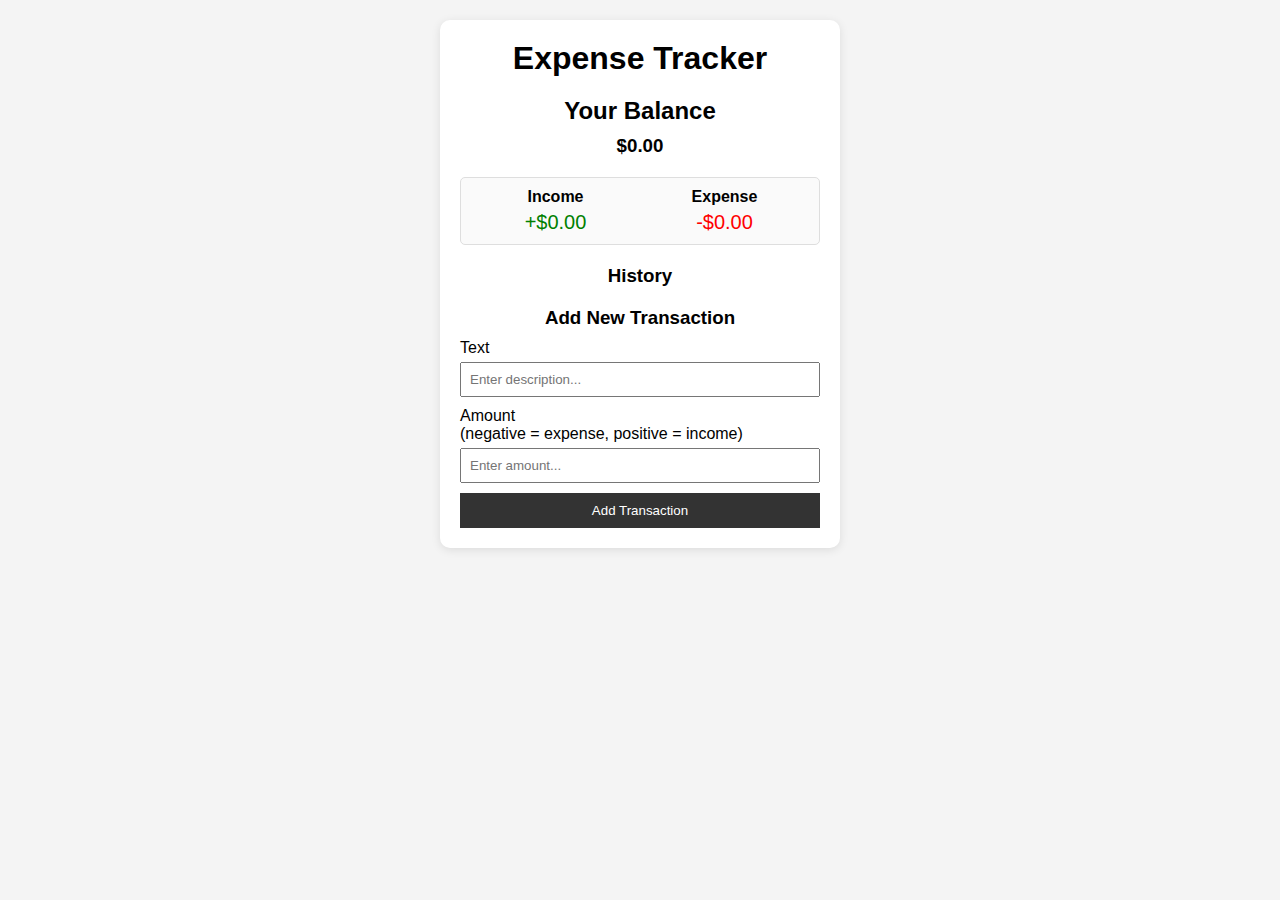
<file: index.html>
<!DOCTYPE html>
<html lang="en">
<head>
  <meta charset="UTF-8">
  <meta name="viewport" content="width=device-width, initial-scale=1.0">
  <title>Expense Tracker</title>
  <link rel="stylesheet" href="style.css">
</head>
<body>
  <div class="container">
    <h1>Expense Tracker</h1>
    
    <div class="balance">
      <h2>Your Balance</h2>
      <h3 id="balance">$0.00</h3>
    </div>

    <div class="inc-exp-container">
      <div>
        <h4>Income</h4>
        <p id="money-plus" class="money plus">+$0.00</p>
      </div>
      <div>
        <h4>Expense</h4>
        <p id="money-minus" class="money minus">-$0.00</p>
      </div>
    </div>

    <h3>History</h3>
    <ul id="list" class="list"></ul>

    <h3>Add New Transaction</h3>
    <form id="form">
      <div class="form-control">
        <label for="text">Text</label>
        <input type="text" id="text" placeholder="Enter description...">
      </div>
      <div class="form-control">
        <label for="amount">Amount <br>(negative = expense, positive = income)</label>
        <input type="number" id="amount" placeholder="Enter amount...">
      </div>
      <button class="btn">Add Transaction</button>
    </form>
  </div>

  <script src="script.js"></script>
</body>
</html>
</file>
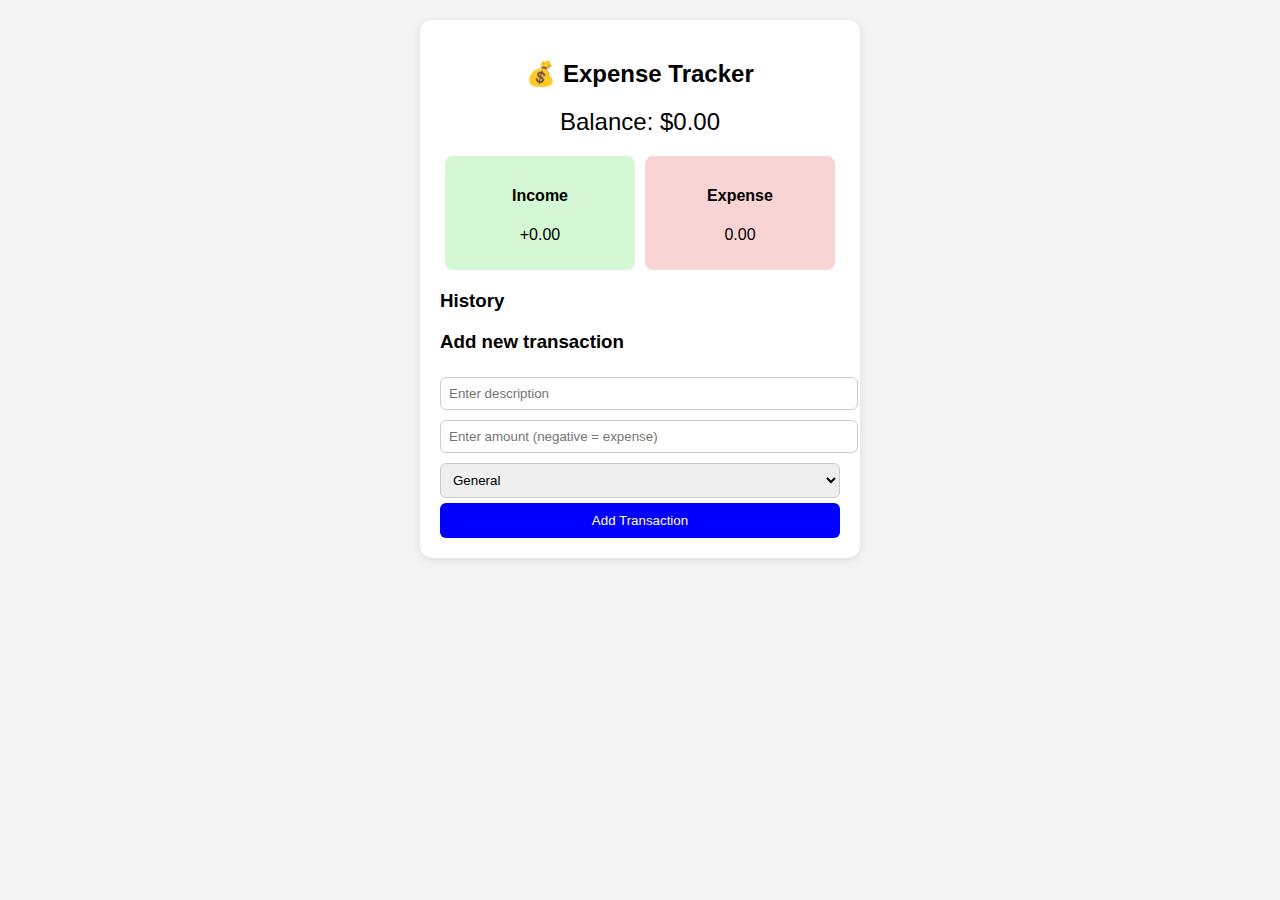
<file: expenses.html>
<!DOCTYPE html>
<html lang="en">
<head>
  <meta charset="UTF-8">
  <title>Expense Tracker</title>
  <style>
    body {
      font-family: Arial, sans-serif;
      background: #f4f4f4;
      margin: 0;
      padding: 20px;
      display: flex;
      justify-content: center;
    }
    .container {
      width: 400px;
      background: white;
      padding: 20px;
      border-radius: 12px;
      box-shadow: 0 2px 8px rgba(0,0,0,0.1);
    }
    h2 { text-align: center; }
    .balance {
      font-size: 24px;
      margin: 10px 0;
      text-align: center;
    }
    .inc-exp-container {
      display: flex;
      justify-content: space-between;
      margin: 20px 0;
    }
    .inc-exp-container div {
      flex: 1;
      padding: 10px;
      margin: 0 5px;
      border-radius: 8px;
      text-align: center;
    }
    .income { background: #d4f8d4; }
    .expense { background: #f8d4d4; }
    ul {
      list-style: none;
      padding: 0;
      margin: 10px 0;
    }
    ul li {
      background: #eee;
      display: flex;
      justify-content: space-between;
      padding: 8px;
      margin-bottom: 5px;
      border-radius: 6px;
    }
    ul li.plus { border-right: 5px solid green; }
    ul li.minus { border-right: 5px solid red; }
    button {
      border: none;
      background: red;
      color: white;
      padding: 4px 8px;
      border-radius: 4px;
      cursor: pointer;
    }
    input, select {
      width: 100%;
      padding: 8px;
      margin: 5px 0;
      border-radius: 6px;
      border: 1px solid #ccc;
    }
    .btn {
      width: 100%;
      padding: 10px;
      background: blue;
      color: white;
      border-radius: 6px;
      cursor: pointer;
    }
  </style>
</head>
<body>
  <div class="container">
    <h2>💰 Expense Tracker</h2>
    <div class="balance">
      Balance: $<span id="balance">0.00</span>
    </div>
    <div class="inc-exp-container">
      <div class="income">
        <h4>Income</h4>
        <p id="money-plus">+0.00</p>
      </div>
      <div class="expense">
        <h4>Expense</h4>
        <p id="money-minus">-0.00</p>
      </div>
    </div>
    <h3>History</h3>
    <ul id="list"></ul>
    <h3>Add new transaction</h3>
    <form id="form">
      <input type="text" id="text" placeholder="Enter description" required>
      <input type="number" id="amount" placeholder="Enter amount (negative = expense)" required>
      <select id="category">
        <option>General</option>
        <option>Food</option>
        <option>Travel</option>
        <option>Bills</option>
        <option>Shopping</option>
      </select>
      <button class="btn">Add Transaction</button>
    </form>
  </div>

  <script>
    const balance = document.getElementById('balance');
    const money_plus = document.getElementById('money-plus');
    const money_minus = document.getElementById('money-minus');
    const list = document.getElementById('list');
    const form = document.getElementById('form');
    const text = document.getElementById('text');
    const amount = document.getElementById('amount');
    const category = document.getElementById('category');

    let transactions = JSON.parse(localStorage.getItem('transactions')) || [];

    function updateValues() {
      const amounts = transactions.map(t => t.amount);
      const total = amounts.reduce((acc, item) => acc + item, 0).toFixed(2);
      const income = amounts.filter(item => item > 0).reduce((acc, item) => acc + item, 0).toFixed(2);
      const expense = amounts.filter(item => item < 0).reduce((acc, item) => acc + item, 0).toFixed(2);

      balance.innerText = total;
      money_plus.innerText = `+${income}`;
      money_minus.innerText = `${expense}`;
    }

    function addTransactionDOM(transaction) {
      const sign = transaction.amount > 0 ? '+' : '-';
      const item = document.createElement('li');
      item.classList.add(transaction.amount > 0 ? 'plus' : 'minus');
      item.innerHTML = `
        ${transaction.text} (${transaction.category}) 
        <span>${sign}$${Math.abs(transaction.amount)}</span>
        <button onclick="removeTransaction(${transaction.id})">x</button>
      `;
      list.appendChild(item);
    }

    function removeTransaction(id) {
      transactions = transactions.filter(t => t.id !== id);
      localStorage.setItem('transactions', JSON.stringify(transactions));
      init();
    }

    function init() {
      list.innerHTML = '';
      transactions.forEach(addTransactionDOM);
      updateValues();
    }

    form.addEventListener('submit', (e) => {
      e.preventDefault();
      const transaction = {
        id: Date.now(),
        text: text.value,
        amount: +amount.value,
        category: category.value
      };
      transactions.push(transaction);
      localStorage.setItem('transactions', JSON.stringify(transactions));
      addTransactionDOM(transaction);
      updateValues();
      text.value = '';
      amount.value = '';
    });

    init();
  </script>
</body>
</html>
</file>
<file: style.css>
* {
  box-sizing: border-box;
  margin: 0;
  padding: 0;
  font-family: Arial, sans-serif;
}

body {
  background: #f4f4f4;
  display: flex;
  justify-content: center;
  align-items: flex-start;
  min-height: 100vh;
  padding: 20px;
}

.container {
  background: #fff;
  padding: 20px;
  width: 400px;
  max-width: 100%;
  border-radius: 10px;
  box-shadow: 0 2px 10px rgba(0,0,0,0.1);
}

h1, h2, h3 {
  text-align: center;
  margin-bottom: 10px;
}

.balance {
  margin: 20px 0;
  text-align: center;
}

.inc-exp-container {
  display: flex;
  justify-content: space-between;
  margin: 20px 0;
  padding: 10px;
  border: 1px solid #dedede;
  border-radius: 5px;
  background: #fafafa;
}

.inc-exp-container div {
  text-align: center;
  flex: 1;
}

.money {
  font-size: 20px;
  margin-top: 5px;
}

.money.plus {
  color: green;
}

.money.minus {
  color: red;
}

.list {
  list-style: none;
  margin: 20px 0;
}

.list li {
  background: #eee;
  display: flex;
  justify-content: space-between;
  padding: 10px;
  margin: 5px 0;
  border-right: 5px solid;
}

.list li.plus {
  border-color: green;
}

.list li.minus {
  border-color: red;
}

.form-control {
  margin-bottom: 10px;
}

input {
  width: 100%;
  padding: 8px;
  margin-top: 5px;
}

.btn {
  width: 100%;
  padding: 10px;
  background: #333;
  color: #fff;
  border: none;
  cursor: pointer;
}

.btn:hover {
  background: #555;
}
</file>
